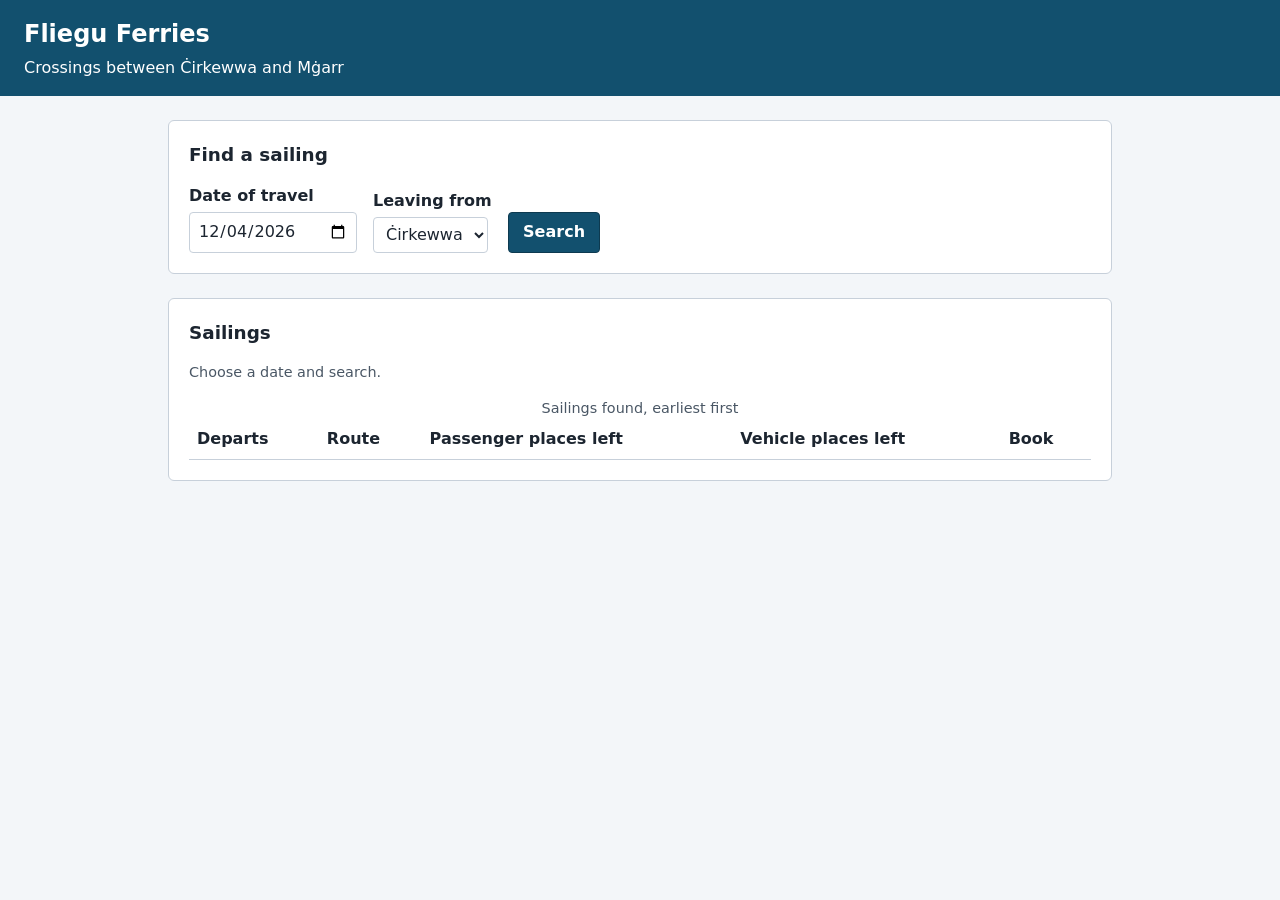
<file: src/main/resources/public/index.html>
<!DOCTYPE html>
<html lang="en">
<head>
<meta charset="utf-8">
<meta name="viewport" content="width=device-width, initial-scale=1">
<title>Fliegu Ferries: find a sailing</title>
<link rel="stylesheet" href="styles.css">
</head>
<body>
<header>
    <h1>Fliegu Ferries</h1>
    <p>Crossings between &#x010A;irkewwa and M&#x0121;arr</p>
</header>

<main>
    <section>
        <h2>Find a sailing</h2>
        <form id="search-form" data-testid="search-form">
            <div class="fields">
                <div>
                    <label for="search-date">Date of travel</label>
                    <input type="date" id="search-date" name="date" data-testid="search-date" required>
                </div>
                <div>
                    <label for="search-from">Leaving from</label>
                    <select id="search-from" name="from" data-testid="search-from">
                        <option value="CIRKEWWA">&#x010A;irkewwa</option>
                        <option value="MGARR">M&#x0121;arr</option>
                    </select>
                </div>
                <div>
                    <button type="submit" id="search-button" data-testid="search-button">Search</button>
                </div>
            </div>
        </form>
        <p class="errors" id="search-errors" data-testid="search-errors" role="alert"></p>
    </section>

    <section>
        <h2>Sailings</h2>
        <p class="hint" id="results-summary" data-testid="results-summary" role="status">
            Choose a date and search.
        </p>
        <table id="results-table" data-testid="results-table">
            <caption class="hint">Sailings found, earliest first</caption>
            <thead>
            <tr>
                <th scope="col">Departs</th>
                <th scope="col">Route</th>
                <th scope="col">Passenger places left</th>
                <th scope="col">Vehicle places left</th>
                <th scope="col">Book</th>
            </tr>
            </thead>
            <tbody id="results-body" data-testid="results-body"></tbody>
        </table>
    </section>
</main>

<script src="app.js"></script>
<script>ferry.startSearchPage();</script>
</body>
</html>
</file>
<file: src/main/resources/public/styles.css>
:root {
    --ink: #1c2530;
    --muted: #4a5765;
    --line: #c7d0da;
    --sea: #12506e;
    --sea-dark: #0d3a50;
    --paper: #ffffff;
    --wash: #f3f6f9;
}

* {
    box-sizing: border-box;
}

body {
    margin: 0;
    font-family: system-ui, -apple-system, "Segoe UI", Roboto, Helvetica, Arial, sans-serif;
    color: var(--ink);
    background: var(--wash);
    line-height: 1.5;
}

header {
    background: var(--sea);
    color: var(--paper);
    padding: 1rem 1.5rem;
}

header a {
    color: var(--paper);
}

header p {
    margin: 0.25rem 0 0;
}

main {
    max-width: 62rem;
    margin: 0 auto;
    padding: 1.5rem;
}

section {
    background: var(--paper);
    border: 1px solid var(--line);
    border-radius: 6px;
    padding: 1.25rem;
    margin-bottom: 1.5rem;
}

h1 {
    font-size: 1.5rem;
    margin: 0;
}

h2 {
    font-size: 1.15rem;
    margin-top: 0;
}

label {
    display: block;
    font-weight: 600;
    margin-bottom: 0.25rem;
}

input, select {
    font: inherit;
    color: var(--ink);
    background: var(--paper);
    padding: 0.4rem 0.5rem;
    border: 1px solid var(--line);
    border-radius: 4px;
}

input[type="checkbox"] {
    width: 1rem;
    height: 1rem;
}

button {
    font: inherit;
    font-weight: 600;
    color: var(--paper);
    background: var(--sea);
    border: 1px solid var(--sea-dark);
    border-radius: 4px;
    padding: 0.45rem 0.9rem;
    cursor: pointer;
}

button:hover {
    background: var(--sea-dark);
}

button[disabled] {
    background: var(--muted);
    border-color: var(--muted);
    cursor: not-allowed;
}

button.secondary {
    color: var(--sea-dark);
    background: var(--paper);
    border-color: var(--sea-dark);
}

.fields {
    display: flex;
    flex-wrap: wrap;
    gap: 1rem;
    align-items: flex-end;
}

table {
    width: 100%;
    border-collapse: collapse;
}

th, td {
    text-align: left;
    padding: 0.5rem;
    border-bottom: 1px solid var(--line);
}

.hint {
    color: var(--muted);
    font-size: 0.9rem;
}

.errors {
    color: #8a1c1c;
    background: #fdeeee;
    border: 1px solid #e0b4b4;
    border-radius: 4px;
    padding: 0.6rem 0.8rem;
}

.errors:empty {
    display: none;
}

.price {
    font-size: 1.5rem;
    font-weight: 700;
}

.passenger {
    display: flex;
    flex-wrap: wrap;
    gap: 0.75rem;
    align-items: flex-end;
    border-top: 1px solid var(--line);
    padding-top: 0.75rem;
    margin-top: 0.75rem;
}

.checkbox {
    display: flex;
    align-items: center;
    gap: 0.4rem;
}

.checkbox label {
    margin: 0;
}

/* booking.html only: the small print under the confirmation */
.smallprint {
    color: #a9a9a9;
    font-size: 0.85rem;
}
</file>
